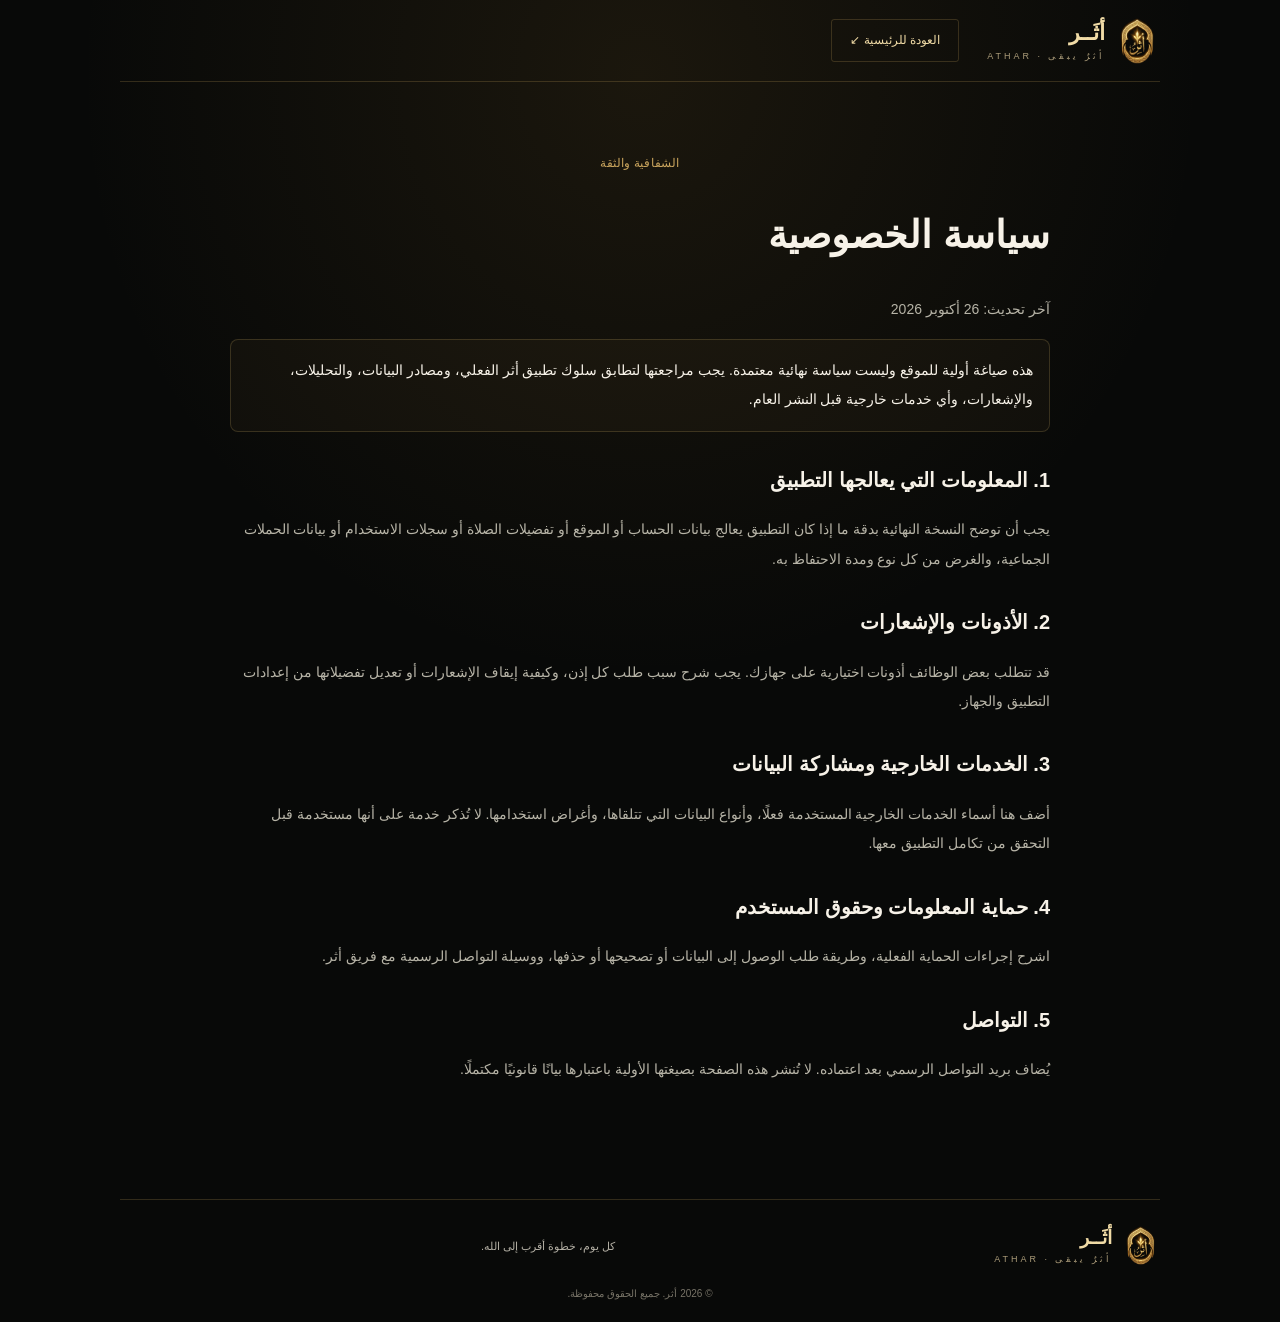
<file: privacy.html>
<!doctype html><html lang="ar" dir="rtl"><head><meta charset="utf-8"><meta name="viewport" content="width=device-width,initial-scale=1,viewport-fit=cover"><meta name="theme-color" content="#080907"><title>سياسة الخصوصية | أثر</title><link rel="icon" type="image/png" sizes="32x32" href="assets/favicon-32.png"><link rel="icon" href="assets/favicon.ico" sizes="any"><link rel="apple-touch-icon" href="assets/apple-touch-icon.png"><link rel="stylesheet" href="styles.css"><style>.brand-logo{width:48px;height:48px}.legal{max-width:820px;padding-block:70px 100px}.legal h1{font-size:38px;color:var(--gold2)}.legal h2{font-size:20px;margin-top:30px}.legal p,.legal li{color:#b7b4a7;font-size:14px;line-height:2.1}.legal-note{padding:16px;border:1px solid #d6b66c33;background:#d6b66c0a;border-radius:8px;color:var(--gold2)!important}</style></head><body><header class="header shell"><a class="brand" href="index.html"><img class="brand-logo" src="assets/athar-logo.png" alt="شعار أثر الرسمي" width="52" height="52"><span class="brand-name">أثَــر<small>ATHAR · أثرٌ يبقى</small></span></a><a class="nav-download" href="index.html">العودة للرئيسية ↙</a></header><main class="legal shell"><div class="eyebrow">الشفافية والثقة</div><h1>سياسة الخصوصية</h1><p>آخر تحديث: 26 أكتوبر 2026</p><p class="legal-note">هذه صياغة أولية للموقع وليست سياسة نهائية معتمدة. يجب مراجعتها لتطابق سلوك تطبيق أثر الفعلي، ومصادر البيانات، والتحليلات، والإشعارات، وأي خدمات خارجية قبل النشر العام.</p><h2>1. المعلومات التي يعالجها التطبيق</h2><p>يجب أن توضح النسخة النهائية بدقة ما إذا كان التطبيق يعالج بيانات الحساب أو الموقع أو تفضيلات الصلاة أو سجلات الاستخدام أو بيانات الحملات الجماعية، والغرض من كل نوع ومدة الاحتفاظ به.</p><h2>2. الأذونات والإشعارات</h2><p>قد تتطلب بعض الوظائف أذونات اختيارية على جهازك. يجب شرح سبب طلب كل إذن، وكيفية إيقاف الإشعارات أو تعديل تفضيلاتها من إعدادات التطبيق والجهاز.</p><h2>3. الخدمات الخارجية ومشاركة البيانات</h2><p>أضف هنا أسماء الخدمات الخارجية المستخدمة فعلًا، وأنواع البيانات التي تتلقاها، وأغراض استخدامها. لا تُذكر خدمة على أنها مستخدمة قبل التحقق من تكامل التطبيق معها.</p><h2>4. حماية المعلومات وحقوق المستخدم</h2><p>اشرح إجراءات الحماية الفعلية، وطريقة طلب الوصول إلى البيانات أو تصحيحها أو حذفها، ووسيلة التواصل الرسمية مع فريق أثر.</p><h2>5. التواصل</h2><p>يُضاف بريد التواصل الرسمي بعد اعتماده. لا تُنشر هذه الصفحة بصيغتها الأولية باعتبارها بيانًا قانونيًا مكتملًا.</p></main><footer class="footer shell"><a class="brand" href="index.html"><img class="brand-logo" src="assets/athar-logo.png" alt="شعار أثر الرسمي" width="52" height="52"><span class="brand-name">أثَــر<small>ATHAR · أثرٌ يبقى</small></span></a><p>كل يوم، خطوة أقرب إلى الله.</p><small class="copyright">© <span id="year"></span> أثر. جميع الحقوق محفوظة.</small></footer><script>document.getElementById('year').textContent=new Date().getFullYear()</script></body></html>
</file>
<file: styles.css>
:root{color-scheme:dark;--bg:#080908;--panel:#10110f;--panel2:#151611;--gold:#c9a45d;--gold-light:#f0dba6;--gold-dim:#8f7444;--text:#f7f2e8;--muted:#b3afa4;--line:rgba(201,164,93,.22);--content:1040px}*{box-sizing:border-box}html{width:100%;max-width:100%;overflow-x:clip;scroll-behavior:smooth;scroll-padding-top:88px}body{margin:0;width:100%;max-width:100%;min-width:0;overflow-x:clip;background:var(--bg);color:var(--text);font-family:"Noto Naskh Arabic",Tahoma,Arial,sans-serif;line-height:1.85;-webkit-text-size-adjust:100%;text-size-adjust:100%}body:before{content:"";position:absolute;inset:0 0 auto;height:760px;pointer-events:none;z-index:-1;background:radial-gradient(ellipse at 50% 10%,rgba(155,116,47,.13),transparent 62%)}img{display:block;max-width:100%;height:auto}a{color:inherit;text-decoration:none}button{font:inherit}.shell{width:min(var(--content),calc(100% - 48px));margin-inline:auto;min-width:0}.header{height:82px;display:flex;align-items:center;gap:28px;border-bottom:1px solid var(--line);position:relative;z-index:10}.brand{display:flex;align-items:center;gap:9px;flex:0 0 auto}.brand img{width:46px;height:46px;object-fit:contain}.brand>span{font-size:22px;font-weight:700;color:var(--gold-light);line-height:1.15}.brand small{display:block;direction:ltr;text-align:center;font:9px Arial,sans-serif;letter-spacing:3px;color:#a99a78;margin-top:5px}.nav{display:flex;align-items:center;gap:30px;margin-inline:auto;font-size:13px;color:#d2ccbd}.nav a{transition:color .2s}.nav a:hover,.text-link:hover{color:var(--gold-light)}.nav-download{border:1px solid var(--line);border-radius:3px;padding:9px 18px;color:var(--gold-light);font-size:12px;white-space:nowrap;transition:background .2s}.nav-download:hover{background:#c9a45d16}.menu-toggle{display:none}.hero{position:relative;display:flex;flex-direction:column;align-items:center;text-align:center;padding:54px 0 48px;min-height:690px}.hero-seal{width:clamp(112px,17vw,174px);aspect-ratio:1;display:grid;place-items:center;position:relative;margin:0 auto 20px}.hero-seal:before{content:"";position:absolute;inset:3%;border:1px solid rgba(201,164,93,.5);border-radius:50%;box-shadow:inset 0 0 35px #c9a45d0c,0 0 55px #c9a45d0b}.hero-seal:after{content:"";position:absolute;inset:12%;border:1px solid rgba(201,164,93,.15);border-radius:50%}.hero-seal img{width:75%;height:75%;object-fit:contain;filter:drop-shadow(0 10px 25px #0008)}.hero-content{width:100%;max-width:730px;min-width:0}.eyebrow{display:flex;align-items:center;justify-content:center;gap:13px;color:var(--gold);font-size:12px;letter-spacing:.2px}.eyebrow-line,.mini-rule{display:inline-block;width:27px;height:1px;background:linear-gradient(90deg,transparent,var(--gold))}.eyebrow-line:last-child{transform:rotate(180deg)}.hero h1{font-size:clamp(50px,8vw,91px);font-weight:500;line-height:1.32;letter-spacing:-1.5px;margin:18px 0 12px}.hero h1 em,h2 em{font-style:normal;color:var(--gold-light)}.hero h1 em{background:linear-gradient(110deg,#a9803d,#f5e5b9 48%,#b18b4c);background-clip:text;-webkit-background-clip:text;color:transparent}.hero-copy{max-width:570px;margin:0 auto;color:#c7c1b4;font-size:16px;line-height:2.15}.actions{display:flex;align-items:center;justify-content:center;flex-wrap:wrap;gap:12px;margin-top:28px}.primary,.secondary{display:inline-flex;align-items:center;justify-content:center;gap:18px;min-height:53px;padding:12px 25px;border-radius:3px;font-size:13px;font-weight:700;text-align:center;transition:transform .2s,background .2s,border-color .2s}.primary{background:linear-gradient(115deg,#b48a46,#f1d9a0 53%,#c49a51);color:#17130a;box-shadow:0 10px 35px #b88a3820}.primary:hover{transform:translateY(-2px)}.secondary{border:1px solid var(--line);color:#e9e1d0}.secondary:hover{border-color:#c9a45d80}.trust-line{display:flex;align-items:center;justify-content:center;gap:11px;margin-top:24px;color:#8e897d;font-size:11px}.mini-rule{width:17px;opacity:.7}.scroll-cue{position:absolute;bottom:16px;left:50%;transform:translateX(-50%);display:flex;align-items:center;gap:10px;color:#8f8878;font-size:10px;white-space:nowrap}.scroll-cue span{width:17px;height:25px;border:1px solid var(--gold-dim);border-radius:12px;position:relative}.scroll-cue span:after{content:"";position:absolute;width:2px;height:5px;top:5px;left:6px;background:var(--gold);border-radius:2px}.verse-band{position:relative;overflow:hidden;border-block:1px solid var(--line);background:linear-gradient(100deg,#0d0e0b,#17160f 50%,#0c0d0b);text-align:center;padding:39px 20px}.verse-inner{max-width:850px;margin-inline:auto}.verse-label,.kicker{font-size:11px;color:var(--gold);letter-spacing:.25px}.verse-band blockquote{margin:12px auto 7px;font-size:clamp(19px,3.3vw,30px);line-height:2;color:#f0dfb9}.verse-band p{margin:0;color:#928875;font-size:11px}.section{padding-block:98px}.section-head{max-width:610px;margin:0 auto 34px;text-align:center}.section-head h2,.meaning h2,.download h2{font-size:clamp(31px,4.6vw,49px);font-weight:500;line-height:1.55;margin:9px 0 10px}.section-head p,.meaning-copy p,.download-box>p{color:var(--muted);font-size:14px;line-height:2.1;margin:0}.feature-grid{display:grid;grid-template-columns:repeat(4,minmax(0,1fr));gap:13px}.feature{position:relative;min-width:0;min-height:278px;padding:23px 20px 21px;border:1px solid var(--line);background:linear-gradient(155deg,#171813,#0d0e0c 78%);display:flex;flex-direction:column;transition:transform .22s,border-color .22s}.feature:hover{transform:translateY(-4px);border-color:#c9a45d70}.feature-prayer{background:linear-gradient(155deg,#272114,#11110d 78%)}.feature-top{display:flex;align-items:center;justify-content:space-between;padding-bottom:24px}.feature-index{font:11px Arial,sans-serif;color:#a88b52;direction:ltr}.feature-glyph{display:grid;place-items:center;width:44px;height:44px;border:1px solid #c9a45d40;border-radius:50%;font-size:25px;color:var(--gold-light)}.quran-glyph{font-size:20px}.feature h3{font-size:17px;margin:0 0 8px;font-weight:600}.feature p{color:#aaa69b;font-size:12px;line-height:2.05;margin:0}.feature-foot{margin-top:auto;padding-top:20px;color:#c7a968;font-size:10px}.meaning{border-block:1px solid var(--line);background:radial-gradient(ellipse at 20% 50%,#ad84321a,transparent 42%),#0e0f0c}.meaning-inner{display:grid;grid-template-columns:minmax(0,.9fr) minmax(0,1.1fr);gap:70px;align-items:center;padding-block:80px}.meaning-art{display:flex;align-items:center;justify-content:center;flex-direction:column;min-width:0}.meaning-ring{width:min(100%,300px);aspect-ratio:1;display:grid;place-items:center;position:relative}.meaning-ring:before,.meaning-ring:after{content:"";position:absolute;border:1px solid #c9a45d40;border-radius:50%;inset:3%}.meaning-ring:after{inset:11%;border-color:#c9a45d20}.meaning-ring img{width:65%;object-fit:contain;filter:drop-shadow(0 15px 32px #0008)}.meaning-caption{font-size:12px;color:var(--gold);margin-top:13px}.meaning-copy{min-width:0}.meaning h2{margin-bottom:18px}.meaning-copy p{margin:0 0 13px}.text-link{display:inline-flex;align-items:center;gap:12px;color:var(--gold-light);font-size:12px;margin-top:13px}.roadmap{padding-top:100px}.roadmap .section-head{max-width:660px;margin-bottom:36px}.roadmap-list{display:grid;grid-template-columns:repeat(2,minmax(0,1fr));gap:13px}.roadmap-card{min-width:0;position:relative;display:grid;grid-template-columns:35px 48px minmax(0,1fr);align-items:start;gap:15px;padding:24px 20px;background:linear-gradient(125deg,#151611,#0e0f0c);border:1px solid #c9a45d24;transition:border-color .2s,transform .2s}.roadmap-card:hover{border-color:#c9a45d68;transform:translateY(-2px)}.roadmap-number{font:11px Arial,sans-serif;color:#a88b52;padding-top:13px}.roadmap-icon{width:44px;height:44px;display:flex;align-items:center;justify-content:center;gap:3px;border:1px solid #c9a45d35;border-radius:50%;color:var(--gold-light);position:relative}.audio-icon span{width:2px;border-radius:3px;background:var(--gold);height:11px}.audio-icon span:nth-child(2),.audio-icon span:nth-child(4){height:20px}.audio-icon span:nth-child(3){height:27px}.people-icon span{position:absolute;width:10px;height:10px;border:1px solid var(--gold);border-radius:50%;top:9px}.people-icon span:first-child{left:9px}.people-icon span:nth-child(2){right:9px}.people-icon span:nth-child(3){width:23px;height:12px;top:24px;border-radius:12px 12px 5px 5px}.reminder-icon span{width:15px;height:18px;border:1px solid var(--gold);border-radius:9px 9px 4px 4px;position:relative}.reminder-icon span:before{content:"";position:absolute;width:23px;height:1px;background:var(--gold);left:-5px;top:4px}.progress-icon{align-items:end;padding-bottom:10px;gap:4px}.progress-icon span{width:4px;border:1px solid var(--gold);border-radius:2px 2px 0 0;height:12px}.progress-icon span:nth-child(2){height:20px}.progress-icon span:nth-child(3){height:26px}.roadmap-text{min-width:0}.roadmap-category{font-size:10px;color:var(--gold)}.roadmap-card h3{font-size:16px;margin:4px 0 6px;line-height:1.7}.roadmap-card p{font-size:11px;line-height:2;color:#aaa69b;margin:0}.roadmap-status{grid-column:3;justify-self:start;display:inline-block;margin-top:12px;padding:3px 8px;border:1px solid #c9a45d30;color:#bca16a;font-size:9px}.disclaimer{text-align:center;color:#8f897b;font-size:10px;margin:20px auto 0;line-height:1.9}.download{padding-bottom:90px}.download-box{position:relative;isolation:isolate;overflow:hidden;background:radial-gradient(ellipse at 50% 0%,#9b742f25,transparent 55%),linear-gradient(145deg,#171711,#0c0d0b 75%);border:1px solid #c9a45d50;padding:53px 22px 48px;text-align:center;display:flex;flex-direction:column;align-items:center}.download-box:before,.download-box:after{content:"";position:absolute;z-index:-1;pointer-events:none;border:1px solid #c9a45d17;border-radius:50%;width:390px;aspect-ratio:1;top:-270px;left:50%;transform:translateX(-50%)}.download-box:after{width:320px;top:-235px}.download-emblem{width:80px;height:80px;border:1px solid #c9a45d40;border-radius:50%;display:grid;place-items:center;margin-bottom:15px}.download-emblem img{width:64%;height:64%;object-fit:contain}.download h2{font-size:clamp(31px,4.5vw,46px);margin:8px 0}.download-box>p{max-width:440px}.download-cta{margin-top:22px;min-width:240px}.download-box #download-status{font-size:11px;color:#b4ae9d;margin-top:17px}.version{font-size:10px;color:var(--gold);margin-top:6px}#release-page{color:var(--gold-light);font-size:11px;margin-top:10px}.is-disabled{opacity:.55;pointer-events:none}.footer{border-top:1px solid var(--line);padding-block:25px 18px;display:flex;align-items:center;gap:18px;flex-wrap:wrap}.footer .brand img{width:39px;height:39px}.footer .brand>span{font-size:19px}.footer p{font-size:11px;color:var(--muted);margin-inline:auto}.footer>div{display:flex;gap:19px;font-size:11px;color:#c5bdad}.footer>small{width:100%;text-align:center;color:#777367;font-size:10px}.footer a:hover{color:var(--gold-light)}
@media(min-width:1200px){.hero{min-height:720px}.hero-seal{margin-bottom:23px}}
@media(max-width:900px){.shell{width:min(100% - 40px,var(--content))}.header{gap:17px}.nav{gap:18px}.hero{min-height:640px}.feature-grid{grid-template-columns:repeat(2,minmax(0,1fr))}.feature{min-height:245px}.meaning-inner{gap:35px}.roadmap-card{grid-template-columns:25px 42px minmax(0,1fr);gap:11px;padding:20px 15px}}
@media(max-width:640px){html{scroll-padding-top:72px}.shell{width:calc(100% - 36px);max-width:100%}.header{height:70px;gap:8px}.brand{gap:6px}.brand img{width:37px;height:37px}.brand>span{font-size:19px}.brand small{font-size:8px;letter-spacing:2.5px}.nav{display:none;position:absolute;top:69px;right:0;left:0;width:100%;padding:8px;background:#11120f;border:1px solid var(--line);flex-direction:column;gap:0;box-shadow:0 16px 35px #0008}.nav.open{display:flex}.nav a{padding:12px 14px;border-bottom:1px solid #c9a45d12}.nav a:last-child{border-bottom:0}.nav-download{margin-right:auto;padding:8px 11px;font-size:11px}.menu-toggle{display:flex;flex-direction:column;align-items:center;justify-content:center;gap:5px;width:40px;height:40px;min-width:40px;padding:0;border:1px solid var(--line);background:transparent;border-radius:2px}.menu-toggle span{width:15px;height:1px;background:var(--gold-light)}.hero{padding:40px 0 62px;min-height:0}.hero-seal{width:112px;margin-bottom:17px}.eyebrow{font-size:10px;gap:8px}.eyebrow-line{width:18px}.hero h1{font-size:clamp(47px,13.5vw,68px);line-height:1.36;letter-spacing:-.7px;margin:16px 0 11px}.hero-copy{max-width:420px;font-size:13px;line-height:2.15;padding-inline:2px}.actions{width:100%;gap:9px;margin-top:22px}.actions a{flex:1;min-width:0;padding:12px 10px;gap:8px;font-size:11px;min-height:49px}.trust-line{font-size:9px;gap:7px;margin-top:19px}.mini-rule{width:11px}.scroll-cue{bottom:13px;font-size:9px}.verse-band{padding:28px 17px}.verse-label{font-size:10px}.verse-band blockquote{font-size:clamp(17px,4.7vw,23px);line-height:2.05;margin:9px auto 5px}.verse-band p{font-size:10px}.section{padding-block:65px}.section-head{margin-bottom:25px}.section-head h2,.meaning h2{font-size:clamp(29px,8vw,38px);line-height:1.55}.section-head p,.meaning-copy p{font-size:12px;line-height:2.05}.feature-grid{grid-template-columns:repeat(2,minmax(0,1fr));gap:9px}.feature{padding:15px 12px 14px;min-height:246px}.feature-top{padding-bottom:20px}.feature-glyph{width:37px;height:37px;font-size:21px}.feature-index{font-size:10px}.feature h3{font-size:14px;line-height:1.8}.feature p{font-size:11px;line-height:1.95}.feature-foot{font-size:9px;padding-top:15px}.meaning-inner{grid-template-columns:minmax(0,1fr);gap:25px;padding-block:53px}.meaning-art{order:0}.meaning-ring{width:180px}.meaning-caption{font-size:10px;margin-top:8px}.meaning-copy{text-align:center}.meaning h2{margin:8px 0 13px}.meaning-copy p{text-align:right}.text-link{margin-top:8px;font-size:11px}.roadmap{padding-top:65px}.roadmap-list{grid-template-columns:minmax(0,1fr);gap:10px}.roadmap-card{grid-template-columns:25px 40px minmax(0,1fr);gap:10px;padding:17px 12px}.roadmap-icon{width:38px;height:38px}.roadmap-number{font-size:10px;padding-top:9px}.roadmap-category{font-size:9px}.roadmap-card h3{font-size:14px;margin:3px 0 5px}.roadmap-card p{font-size:10px;line-height:1.95}.roadmap-status{font-size:9px;margin-top:9px}.disclaimer{font-size:9px;padding-inline:6px}.download{padding-bottom:55px}.download-box{padding:38px 16px 34px}.download-emblem{width:68px;height:68px}.download h2{font-size:31px}.download-box>p{font-size:12px}.download-cta{width:100%;max-width:290px;min-width:0}.footer{justify-content:center;text-align:center;gap:12px;padding-top:22px}.footer .brand{width:100%;justify-content:center}.footer p{width:100%;margin:0}.footer>div{justify-content:center;flex-wrap:wrap;width:100%;gap:18px}.footer>small{margin-top:4px}}
@media(max-width:360px){.shell{width:calc(100% - 28px)}.brand img{width:33px;height:33px}.brand>span{font-size:17px}.nav-download{font-size:10px;padding:7px 8px}.menu-toggle{width:36px;min-width:36px;height:36px}.hero h1{font-size:47px}.hero-copy{font-size:12px}.actions a{font-size:10px}.feature{padding-inline:10px}.feature h3{font-size:13px}.roadmap-card{grid-template-columns:20px 35px minmax(0,1fr);gap:8px;padding-inline:10px}}
@media(prefers-reduced-motion:reduce){html{scroll-behavior:auto}*,*:before,*:after{transition:none!important;animation:none!important}}

/* Real app screens showcase */
.app-showcase{position:relative;overflow:hidden;padding:94px 0 88px;background:radial-gradient(ellipse at 50% 42%,rgba(160,119,43,.11),transparent 58%),linear-gradient(180deg,#0b0c09,#10100c 48%,#0b0c09);border-block:1px solid var(--line)}
.app-showcase:before{content:"";position:absolute;inset:0;pointer-events:none;opacity:.24;background-image:linear-gradient(90deg,transparent 49.8%,#c9a45d0b 50%,transparent 50.2%);background-size:120px 100%}
.showcase-head{position:relative;z-index:1;margin-bottom:45px}
.screen-grid{position:relative;z-index:1;display:grid;grid-template-columns:repeat(3,minmax(0,1fr));gap:30px 22px;align-items:start}
.screen-card{margin:0;min-width:0;display:flex;flex-direction:column;align-items:center;gap:13px}
.screen-frame{position:relative;width:min(100%,248px);padding:7px;border:1px solid #b99755a1;border-radius:27px;background:linear-gradient(145deg,#292316,#080907 40%,#1b170e);box-shadow:0 18px 50px #0009,0 0 35px #c9a45d12,inset 0 0 0 1px #fff1;overflow:hidden;isolation:isolate}
.screen-frame:before{content:"";position:absolute;z-index:2;top:8px;left:50%;transform:translateX(-50%);width:25%;height:10px;border-radius:0 0 9px 9px;background:#080908;box-shadow:0 1px 0 #c9a45d30}
.screen-frame img{position:relative;z-index:1;width:100%;aspect-ratio:9/19.4;object-fit:cover;object-position:top;border-radius:19px;background:#080908}
.screen-glow{position:absolute;z-index:-1;inset:20% -20% 10%;background:#d2a74e20;filter:blur(45px);border-radius:50%}
.screen-featured .screen-frame{transform:translateY(-13px);border-color:#e1c27b;box-shadow:0 22px 65px #000b,0 0 42px #c9a45d20,inset 0 0 0 1px #fff2}
.screen-card figcaption{width:min(100%,248px);display:flex;align-items:center;gap:12px;padding:0 5px;color:var(--gold-light)}
.screen-card figcaption>span{font:11px Arial,sans-serif;color:#a98b51;direction:ltr;border:1px solid #c9a45d38;width:29px;height:29px;display:grid;place-items:center;border-radius:50%;flex:0 0 auto}
.screen-card figcaption div{display:flex;flex-direction:column;min-width:0}
.screen-card figcaption strong{font-size:14px;font-weight:600}
.screen-card figcaption small{font-size:10px;color:#9f998a}
.showcase-note{position:relative;z-index:1;margin:46px auto 0;display:flex;justify-content:center;align-items:center;gap:10px;color:#bdb29a;font-size:12px;text-align:center}
.showcase-note-mark{color:var(--gold);font-size:18px}
@media(max-width:900px){.app-showcase{padding:76px 0}.screen-grid{gap:25px 15px}.screen-frame{width:min(100%,220px)}}
@media(max-width:640px){.app-showcase{padding:62px 0 56px}.showcase-head{margin-bottom:30px}.screen-grid{grid-template-columns:repeat(2,minmax(0,1fr));gap:23px 12px}.screen-frame{width:100%;max-width:190px;padding:5px;border-radius:21px}.screen-frame img{border-radius:15px}.screen-frame:before{top:6px;height:7px}.screen-featured .screen-frame{transform:translateY(-5px)}.screen-card{gap:9px}.screen-card figcaption{width:100%;gap:8px;padding:0 2px}.screen-card figcaption>span{width:25px;height:25px;font-size:9px}.screen-card figcaption strong{font-size:12px}.screen-card figcaption small{font-size:9px;line-height:1.6}.showcase-note{font-size:10px;margin-top:31px}}
</file>
